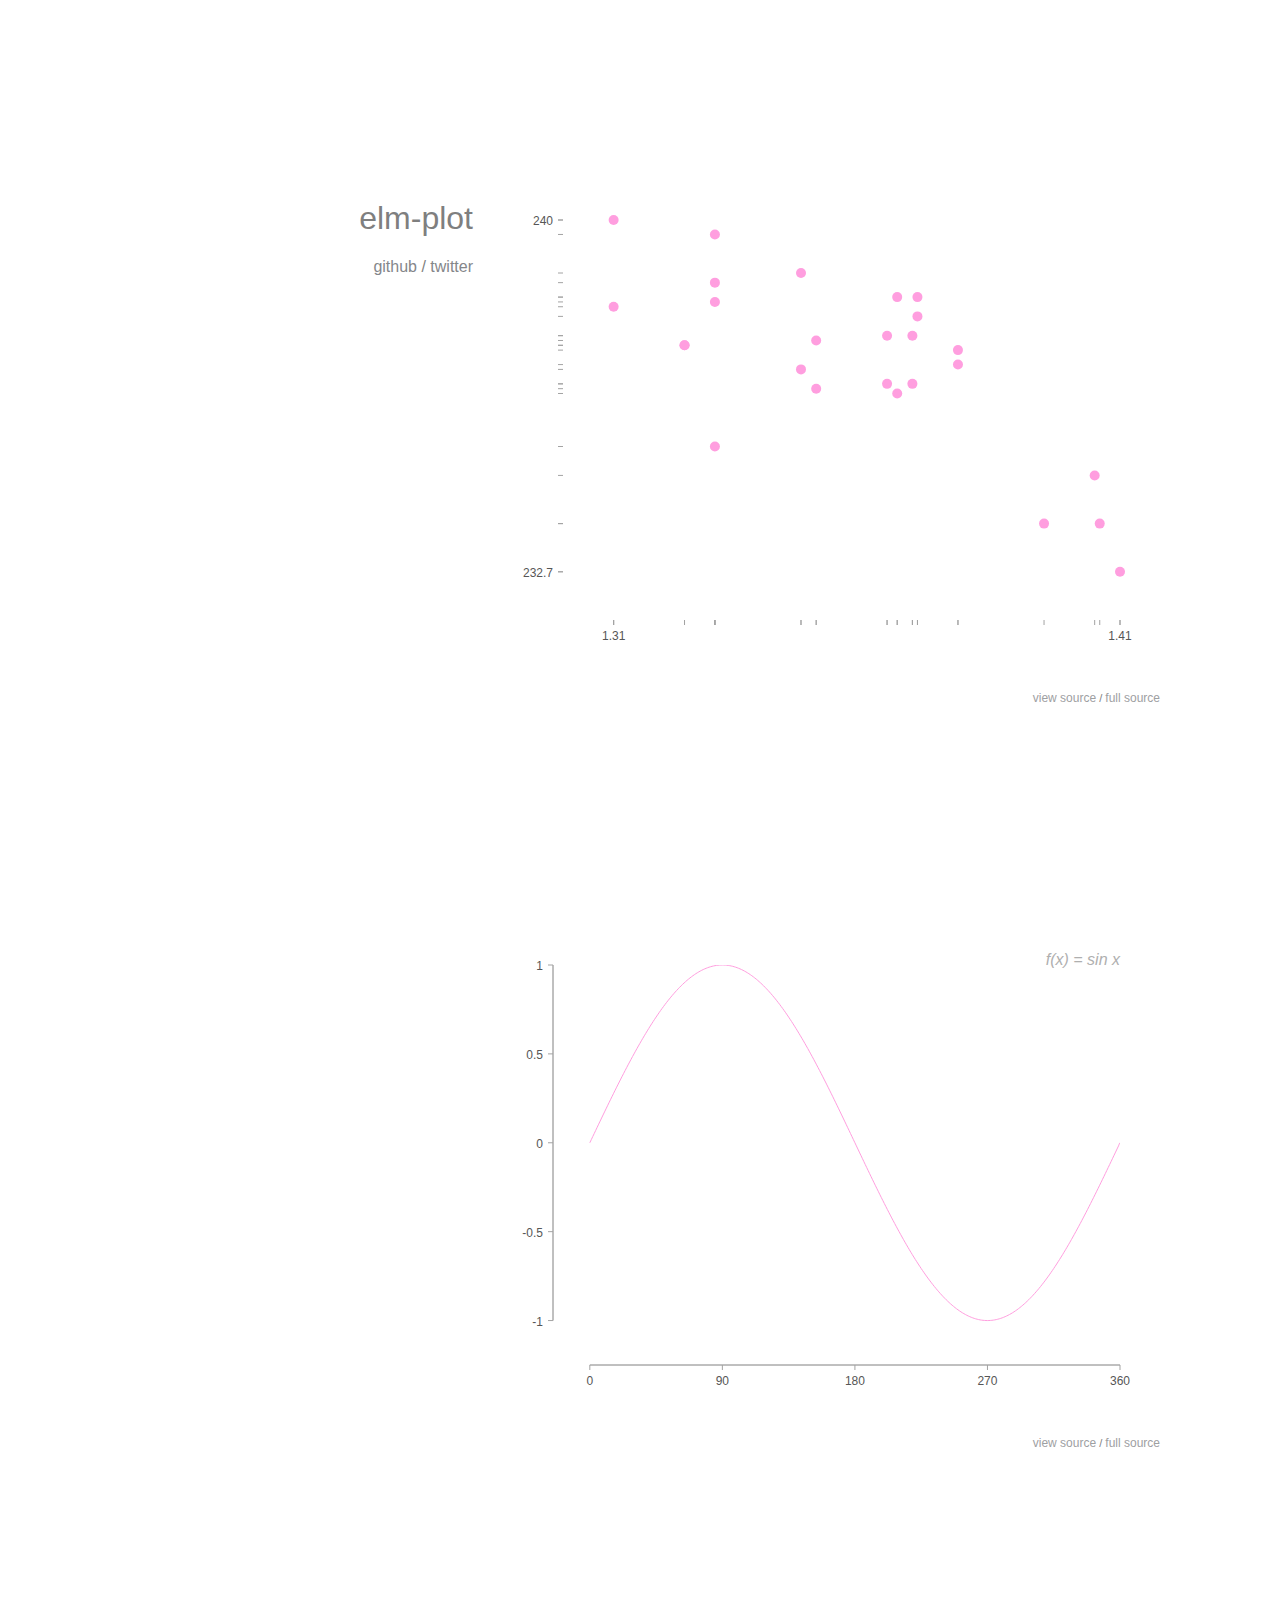
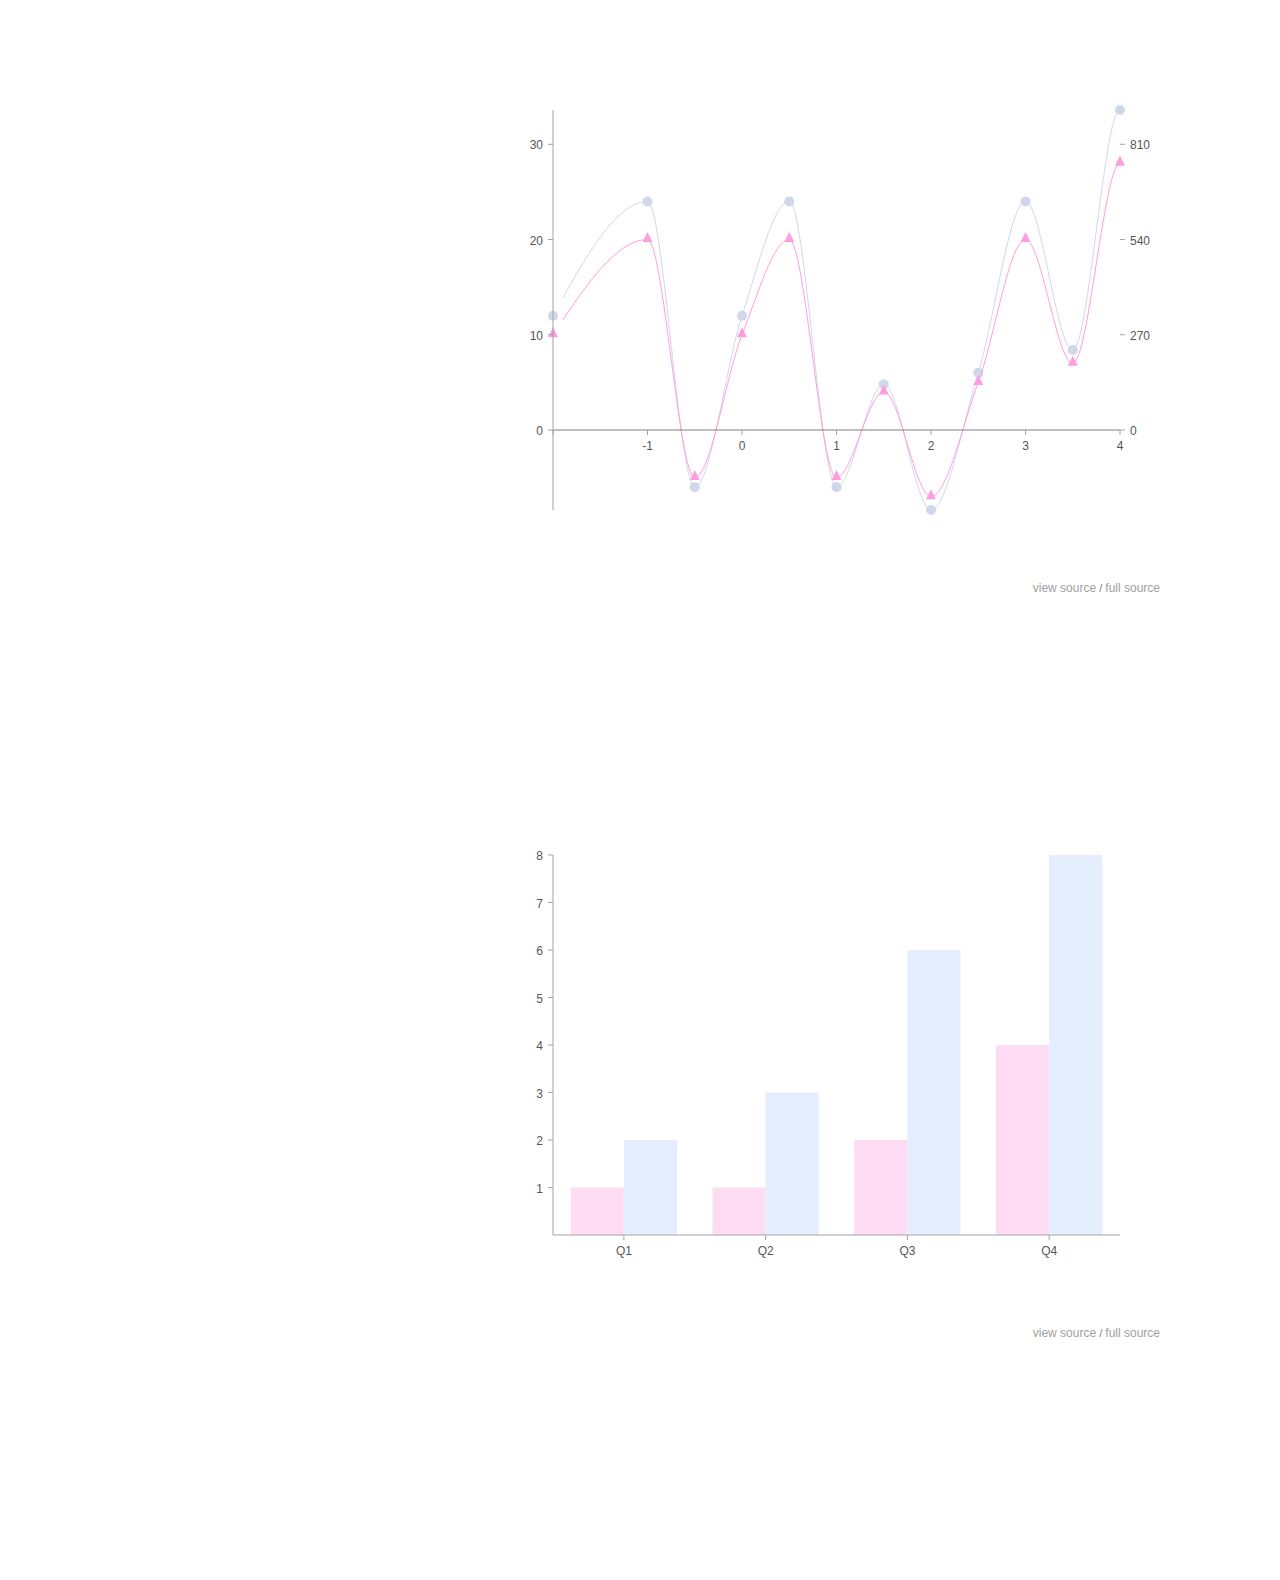
<file: docs/index.html>
<!doctype html>

<html lang="en">
<head>
  <meta charset="utf-8">
  <meta name="description" content="elm-plot">
  <meta name="viewport" content="width=device-width, initial-scale=1">
  <title>elm-plot</title>
  <script type="text/javascript" src="docs.js"></script>
  <link rel="stylesheet" href="highlight/terezka.css">
  <link rel="stylesheet" href="assets/main.css">
  <link rel="icon" type="image/png" href="assets/favicon.png?v=1">
	<script src="highlight/highlight.pack.js"></script>
</head>
<body id="body">
  <script>
 		var app = Elm.Docs.fullscreen();

    app.ports.highlight.subscribe(function() {
    		var blocks = document.getElementsByClassName('elm')
    		for (var i = 0; i < blocks.length; i++) {
    			hljs.highlightBlock(blocks[i]);
				}
    });
  </script>
</body>
</html>
</file>
<file: docs/highlight/terezka.css>
/* http://jmblog.github.com/color-themes-for-google-code-highlightjs */

/* Tomorrow Comment */
.hljs-comment,
.hljs-quote {
  color: #8e908c;
}

/* Tomorrow Red */
.hljs-variable,
.hljs-template-variable,
.hljs-tag,
.hljs-name,
.hljs-selector-id,
.hljs-selector-class,
.hljs-regexp,
.hljs-deletion {
  color: #c82829;
}

/* Tomorrow Orange */
.hljs-number,
.hljs-built_in,
.hljs-builtin-name,
.hljs-literal,
.hljs-type,
.hljs-params,
.hljs-meta,
.hljs-link {
  color: #ce577f;
}

/* Tomorrow Yellow */
.hljs-attribute {
  color: #eab700;
}

/* Tomorrow Green */
.hljs-string,
.hljs-symbol,
.hljs-bullet,
.hljs-addition {
  color: #8959a8;
}

/* Tomorrow Blue */
.hljs-title,
.hljs-section {
  color: #4271ae;
}

/* Tomorrow Purple */
.hljs-keyword,
.hljs-selector-tag {
  color: #8959a8;
}

.hljs {
  display: block;
  overflow-x: auto;
  color: #4d4d4c;
}

.hljs-emphasis {
  font-style: italic;
}

.hljs-strong {
  font-weight: bold;
}
</file>
<file: docs/assets/main.css>
body {
	margin: 0;
}

* {
	box-sizing: border-box;
}

a {
	color: #84868a;
	text-decoration: none;
	cursor: pointer;
}

a:hover {
	opacity: 0.75;
}



/* View */


.view {
	font-family: sans-serif;
	color: #7F7F7F;
	font-weight: 200;
	margin: 200px auto 0px;
	display: flex;
	justify-content: space-around;
	width: 100%;
	overflow: hidden;
}

.view--left {
	flex-grow: 1;
	width: 100%;
	min-width: 300px;
}

.view--right {
	width: 100%;
}



/* View header */


.view-header {
	text-align: right;
	min-width: 200px;
	padding-right: 40px;
}

.view-header h1 {
	margin-top: 0;
}

.view-header__title {
	font-weight: 200;
}



/* View example */


.view-plot {
	vertical-align: top;
	margin: 0 auto;
	margin-bottom: 240px;
	display: flex;
	justify-content: flex-end;
}


.view-plot--left, .view-plot--right {
	padding-right: 40px;
	width: 50%;
}


.view-footer {
	display: none;
}


.view-toggler {
	text-align: right;
}

.view-toggler a {
	font-size: 12px;
	color: #9ea0a2;
	cursor: pointer;
}


.view-code {
	position: relative;
}


.view-link {
	color: #9ea0a2;
	font-size: 12px;
	position: absolute;
	margin: 15px 20px;
	bottom: 0;
	right: 0;
	cursor: pointer;
	display: none;
}


.view-code:hover .view-link {
	display: block;
}


.view-code__inner {
	text-align: left;
	height: 435px;
}


.elm-plot {
	margin: 0 auto;
}



/* Smaller screens */


@media (max-width: 1500px) {
	.view-plot, .view-footer {
		display: block;
	}

	.view-plot__closed .view-code {
		display: none;
	}

	.view-plot--left, .view-plot--right {
		width: 100%;
		padding-right: 120px;
	}

	.view-plot--right {
		padding-top: 40px;
		padding-left: 40px;
		font-size: 11px;
	}

	.view-code__inner {
		height: auto;
		max-height: 480px;
	}

	.view-code .view-link {
		display: none !important;
	}

	.view-toggler .view-link {
		display: inline-block !important;
		margin: 0;
		position: relative;
	}
}

.elm-plot__labels {
	fill: #565656;
	font-size: 12px;
}
</file>
